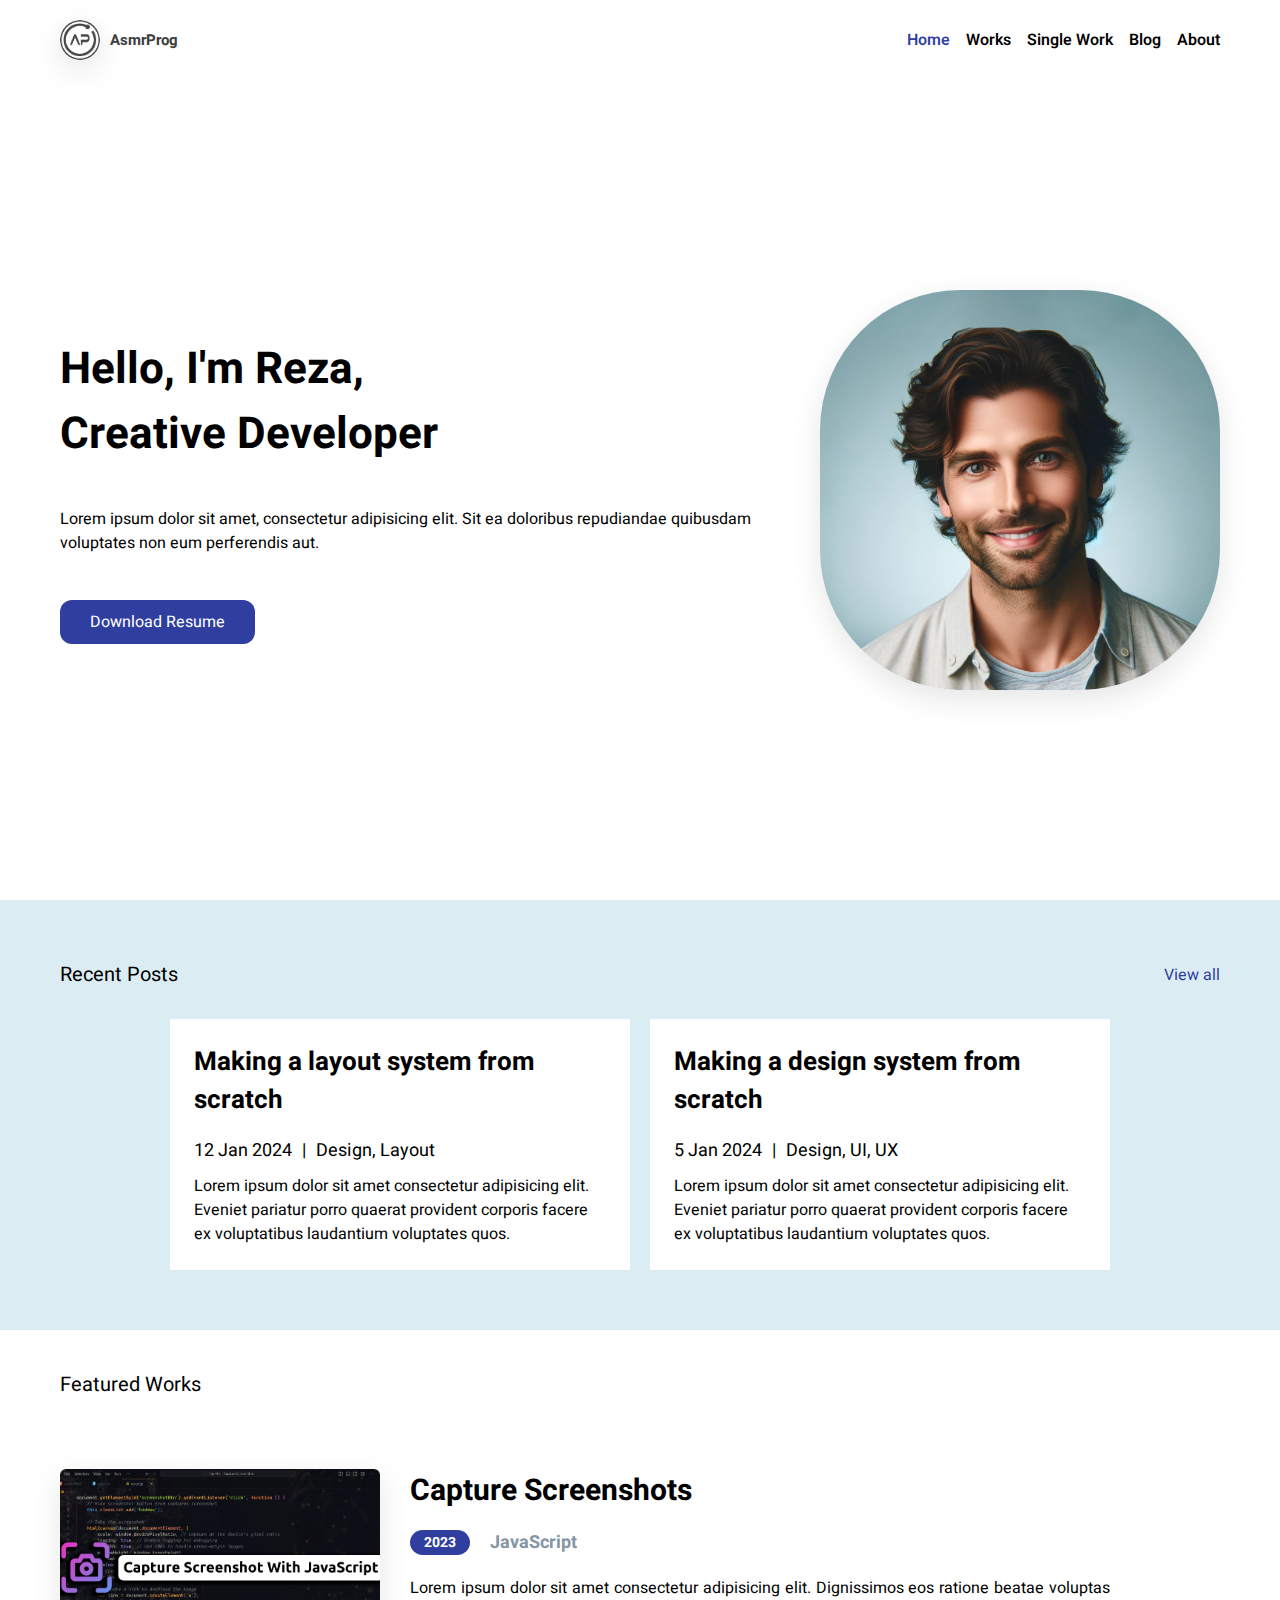
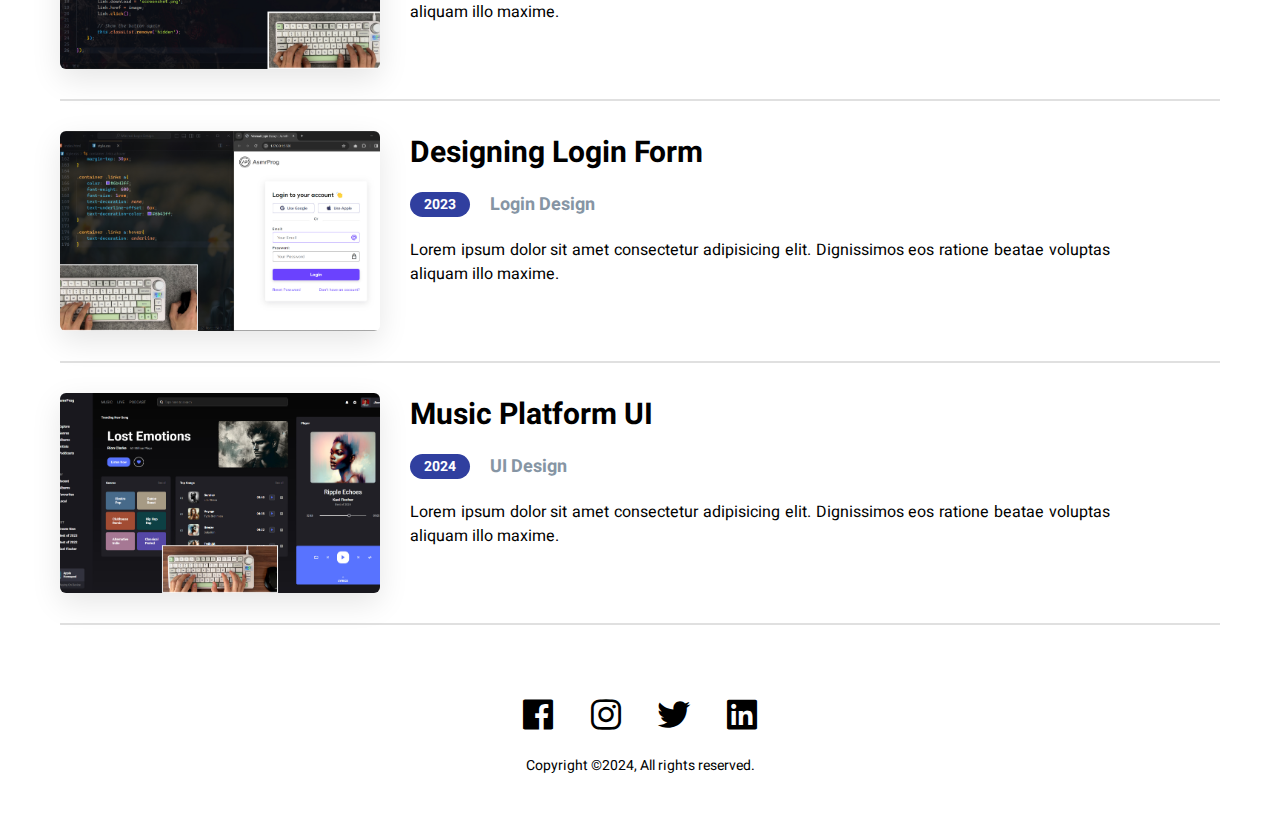
<file: C/definicionesdedatos/index.html>
<!DOCTYPE html>
<html lang="en">

<head>
    <meta charset="UTF-8">
    <meta name="viewport" content="width=device-width, initial-scale=1.0">
    <link href='https://unpkg.com/boxicons@2.1.4/css/boxicons.min.css' rel='stylesheet'>
    <link rel="stylesheet" href="style.css">
    <title>Personal Portfolio #06 | AsmrProg</title>
</head>

<body>

    <nav>
        <div class="logo">
            <img src="assets/logo.png">
            <a href="#">AsmrProg</a>
        </div>
        <div class="nav-links">
            <a class="selected" href="index.html">Home</a>
            <a href="works.html">Works</a>
            <a href="single-work.html">Single Work</a>
            <a href="blog.html">Blog</a>
            <a href="about.html">About</a>
        </div>
    </nav>

    <div class="main">
        <div class="info">
            <h1>Hello, I'm Reza, <br>Creative Developer</h1>
            <p>Lorem ipsum dolor sit amet, consectetur adipisicing elit. Sit ea doloribus repudiandae quibusdam
                voluptates non eum perferendis aut.</p>
            <button>Download Resume</button>
        </div>
        <img src="assets/profile-1.png">
    </div>

    <div class="recent">
        <div class="header">
            <h4>Recent Posts</h4>
            <a href="blog.html">View all</a>
        </div>
        <div class="posts">
            <div class="post-item">
                <h3>Making a layout system from scratch</h3>
                <div class="info">
                    <h5>12 Jan 2024</h5>
                    <h5>|</h5>
                    <h5>Design, Layout</h5>
                </div>
                <p>Lorem ipsum dolor sit amet consectetur adipisicing elit. Eveniet pariatur porro quaerat provident
                    corporis facere ex voluptatibus laudantium voluptates quos.</p>
            </div>
            <div class="post-item">
                <h3>Making a design system from scratch</h3>
                <div class="info">
                    <h5>5 Jan 2024</h5>
                    <h5>|</h5>
                    <h5>Design, UI, UX</h5>
                </div>
                <p>Lorem ipsum dolor sit amet consectetur adipisicing elit. Eveniet pariatur porro quaerat provident
                    corporis facere ex voluptatibus laudantium voluptates quos.</p>
            </div>
        </div>
    </div>

    <div class="separator">
        <h4>Featured Works</h4>
    </div>

    <div class="featured">
        <div class="item">
            <img src="assets/item-1.jpg">
            <div class="details">
                <h3>Capture Screenshots</h3>
                <div class="item-info">
                    <div class="year-badge">2023</div>
                    <h4>JavaScript</h4>
                </div>
                <p>Lorem ipsum dolor sit amet consectetur adipisicing elit. Dignissimos eos ratione beatae voluptas
                    aliquam illo maxime.</p>
            </div>
        </div>
        <div class="item">
            <img src="assets/item-2.jpg">
            <div class="details">
                <h3>Designing Login Form</h3>
                <div class="item-info">
                    <div class="year-badge">2023</div>
                    <h4>Login Design</h4>
                </div>
                <p>Lorem ipsum dolor sit amet consectetur adipisicing elit. Dignissimos eos ratione beatae voluptas
                    aliquam illo maxime.</p>
            </div>
        </div>
        <div class="item">
            <img src="assets/item-3.jpg">
            <div class="details">
                <h3>Music Platform UI</h3>
                <div class="item-info">
                    <div class="year-badge">2024</div>
                    <h4>UI Design</h4>
                </div>
                <p>Lorem ipsum dolor sit amet consectetur adipisicing elit. Dignissimos eos ratione beatae voluptas
                    aliquam illo maxime.</p>
            </div>
        </div>
    </div>

    <footer>
        <div class="socials">
            <i class='bx bxl-facebook-square'></i>
            <i class='bx bxl-instagram'></i>
            <i class='bx bxl-twitter'></i>
            <i class='bx bxl-linkedin-square'></i>
        </div>
        <p>Copyright ©2024, All rights reserved.</p>
    </footer>

</body>

</html>
</file>
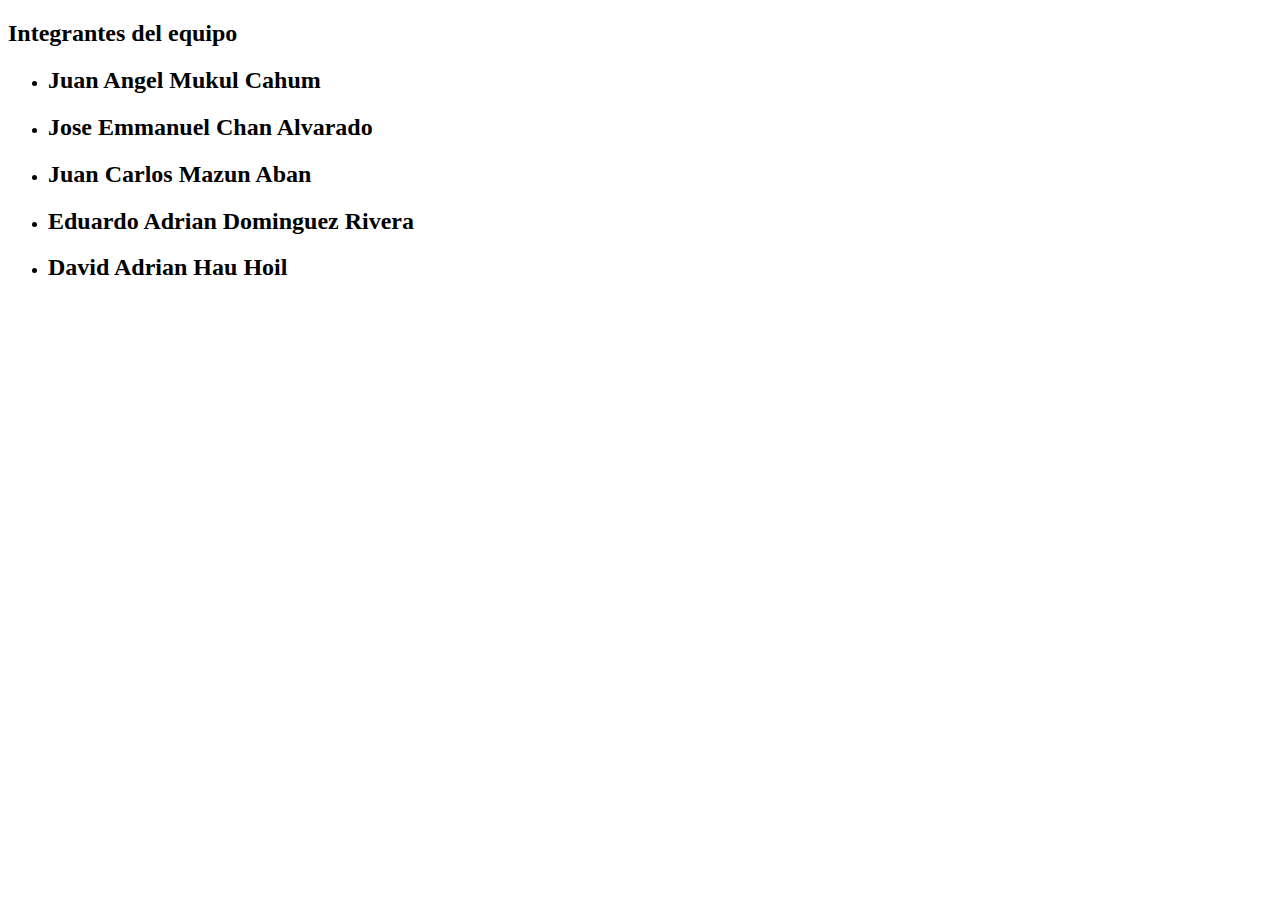
<file: integrantes.html>
<!DOCTYPE html>
<html lang="en">
<head>
    <meta charset="UTF-8">
    <meta name="viewport" content="width=device-width, initial-scale=1.0">
    <title>Integrantes del equipo</title>
</head>
<body>
    <h2>Integrantes del equipo</h2>
    <ul><li><h2>Juan Angel Mukul Cahum</h2></li></ul>
    <ul><li><h2>Jose Emmanuel Chan Alvarado</h2></li></ul>
    <ul><li><h2>Juan Carlos Mazun Aban</h2></li></ul>
    <ul><li><h2>Eduardo Adrian Dominguez Rivera</h2></li></ul>
    <ul><li><h2>David Adrian Hau Hoil</h2></li></ul>
</body>
</html>
</file>
<file: C/definicionesdedatos/style.css>
@import url('https://fonts.googleapis.com/css2?family=Heebo:wght@300;400;500;600;700;800&display=swap');

*{
    margin: 0;
    padding: 0;
    box-sizing: border-box;
    font-family: 'Heebo', sans-serif;
}

a{
    text-decoration: none;
    color: #000;
}

img{
    object-fit: cover;
    object-position: top;
    box-shadow: 0 10px 30px rgba(0, 0, 0, 0.1);
}

nav{
    padding: 20px 148px;
    background-color: #fff;
    display: flex;
    align-items: center;
    justify-content: space-between;
    font-weight: 600;
}

nav .logo{
    display: flex;
    align-items: center;
    gap: 10px;
}

nav .logo img{
    width: 40px;
    height: 40px;
    border-radius: 50%;
}

nav .logo a{
    font-size: 15px;
    color: #3e3e3e;
    font-weight: bold;
}

nav .nav-links{
    display: flex;
    gap: 16px;
}

nav .nav-links a{
    transition: color 0.3s ease;
}

nav .nav-links a:hover,
nav .nav-links a.selected{
    color: #303f9f;
}

.main {
    padding: 0 148px;
    display: flex;
    align-items: center;
    justify-content: space-between;
    gap: 50px;
    height: calc(100vh - 80px);
}

.main .info h1{
    font-size: 44px;
    margin-bottom: 40px;
}

.main .info p{
    font-size: 16px;
    margin-bottom: 45px;
    width: 100%;
}

.main .info button,
.content .post-list .post-item .buttons button{
    padding: 10px 30px;
    background: #303f9f;
    border: none;
    color: #fff;
    font-size: 16px;
    border-radius: 12px;
    cursor: pointer;
    transition: background 0.3s ease;
}

.main .info button:hover,
.content .post-list .post-item .buttons button:hover{
    background: #1a237e;
}

.main img{
    width: 400px;
    height: 400px;
    border-radius: 140px;
}

.recent{
    padding: 60px 148px;
    background-color: #dbedf2;
}

.recent .header{
    display: flex;
    align-items: center;
    justify-content: space-between;
    margin-bottom: 30px;
}

.recent .header h4,
.separator h4{
    font-size: 20px;
    font-weight: 400;
}

.recent .header a{
    color: #303f9f;
}

.recent .posts{
    display: flex;
    justify-content: center;
    gap: 20px;
}

.recent .posts .post-item{
    background-color: #fff;
    padding: 24px;
    width: 460px;
}

.recent .posts .post-item h3,
.content .post-list .post-item h3{
    font-size: 26px;
    margin-bottom: 18px;
}

.recent .posts .post-item .info,
.content .post-list .post-item .info{
    display: flex;
    gap: 10px;
    margin-bottom: 10px;
}

.recent .posts .post-item .info h5,
.content .post-list .post-item h5{
    font-size: 18px;
    font-weight: 400;
}

.recent .posts .post-item p{
    width: 400px;
}

.separator{
    padding: 40px 148px 0;
}

.separator h4{
    margin-bottom: 30px;
}

.featured{
    padding: 40px 290px 0;
}

.featured .item,
.works-list .item{
    display: flex;
    gap: 30px;
    margin-bottom: 30px;
    padding-bottom: 30px;
    border-bottom: 2px solid #e0e0e0;
}

.featured .item img,
.works-list .item img{
    width: 320px;
    height: 200px;
    border-radius: 6px;
}

.featured .item .details h3,
.works-list .item h3{
    font-size: 30px;
    margin-bottom: 16px;
}

.featured .item .details .item-info,
.works-list .item .details .item-info{
    display: flex;
    align-items: center;
    gap: 20px;
    margin-bottom: 20px;
}

.featured .item .details .item-info .year-badge,
.works-list .item .details .item-info .year-badge,
.content .work-info .year-badge{
    background-color: #303f9f;
    padding: 2px 14px;
    color: #fff;
    border-radius: 16px;
    font-size: 14px;
    font-weight: bold;
}

.featured .item .details .item-info h4,
.works-list .item .details .item-info h4{
    color: #8695a4;
    font-size: 18px;
}

.featured .item .details p,
.works-list .item .details p{
    width: 700px;
    text-align: justify;
}

footer{
    padding: 40px 0;
    display: flex;
    flex-direction: column;
    align-items: center;
}

footer .socials{
    display: flex;
    align-items: center;
    gap: 28px;
    margin-bottom: 20px;
}

footer .socials i{
    font-size: 40px;
    cursor: pointer;
    transition: color 0.3s ease;
}

footer .socials i:hover{
    color: #303f9f;
}

footer p{
    font-size: 14px;
}

.page-title{
    padding: 80px 234px 20px;
    width: 100%;
}

.content{
    padding: 30px 148px 60px;
    display: flex;
    flex-direction: column;
    align-items: center;
}

.content .work-info{
    display: flex;
    align-items: center;
    justify-content: flex-start;
    gap: 20px;
    width: 970px;
}

.content .work-info .category{
    color: #8695a4;
    font-size: 18px;
}

.content>p{
    width: 970px;
    font-size: 15px;
    margin: 20px 0;
}

.content>img{
    width: 970px;
    margin: 30px 0;
    border-radius: 20px;
}

.content>h1,
.content>h2,
.content>h3{
    width: 970px;
}

.content .post-list{
    display: flex;
    flex-direction: column;
    gap: 20px;
}

.content .post-list .post-item{
    background-color: #dbedf2;
    padding: 24px;
    width: 960px;
    border-radius: 10px;
}

.content .post-list .post-item .buttons{
    margin-top: 30px;
    display: flex;
    align-items: center;
    justify-content: flex-end;
    gap: 10px;
}

.content .post-list .post-item .buttons button{
    font-size: 14px;
    padding: 6px 20px;
}

.content .post-list .post-item .buttons i{
    font-size: 22px;
    cursor: pointer;
    transition: color 0.3s ease;
}

.content .post-list .post-item .buttons i:hover{
    color: #303f9f;
}

.content .container{
    background-color: #dbedf2;
    padding: 30px;
    display: flex;
    align-items: center;
    gap: 30px;
    width: 970px;
    border-radius: 20px;
}

.content .container img{
    width: 300px;
    height: 300px;
    border-radius: 20px;
}

.content .container h2{
    margin-bottom: 20px;
    font-size: 30px;
}

.content .container .about>p{
    text-align: justify;
}

.content .container .about .email{
    font-weight: bold;
    margin-top: 30px;
    font-size: 14px;
}

@media screen and (max-width: 1400px) {
    
    nav{
        padding: 20px 60px;
    }

    .main{
        padding: 0 60px;
    }

    .recent{
        padding: 60px;
    }

    .featured,
    .separator{
        padding: 40px 60px 0;
    }

    .page-title{
        padding: 80px 60px 20px;
    }

}

@media screen and (max-width: 1200px) {
    
    nav{
        padding: 20px 40px;
    }

    .main{
        padding: 0 40px;
    }

    .main img{
        width: 340px;
        height: 340px;
    }

    .recent{
        padding: 40px;
    }

    .featured,
    .separator{
        padding: 40px 40px 0;
    }

    .featured .item .details p,
    .works-list .item .details p{
        width: 100%;
    }

    .page-title{
        padding: 80px 40px 20px;
    }

    .content .work-info,
    .content>p,
    .content>img,
    .content>h1,
    .content>h2,
    .content>h3,
    .content .post-list .post-item,
    .content .container{
        width: 100%;
    }

    .content .container img{
        width: 250px;
        height: 250px;
    }

    .content .container h2{
        font-size: 24px;
        margin-bottom: 10px;
    }

    .content .container .about>p{
        font-size: 14px;
    }

}

@media screen and (max-width: 992px) {
    
    nav{
        padding: 20px;
    }

    .main{
        padding: 0 20px;
    }

    .main img{
        width: 300px;
        height: 300px;
    }

    .main .info h1{
        font-size: 34px;
    }

    .main .info p{
        font-size: 15px;
    }

    .main .info button{
        font-size: 15px;
        padding: 8px 22px;
    }

    .recent{
        padding: 40px 20px;
    }

    .recent .posts .post-item{
        width: 100%;
    }

    .recent .posts .post-item h3,
    .content .post-list .post-item h3{
        font-size: 20px;
    }

    .recent .posts .post-item .info h5,
    .content .post-list .post-item .info h5{
        font-size: 14px;
    }

    .recent .posts .post-item p{
        width: 100%;
        font-size: 14px;
    }

    .featured,
    .separator{
        padding: 40px 20px 0;
    }

    .featured .item,
    .works-list .item{
        flex-direction: column;
        padding: 0 20px 30px;
    }

    .featured .item img,
    .works-list .item img{
        width: 100%;
        height: auto;
    }

    .featured .item .details h3,
    .works-list .details .item h3{
        font-size: 24px;
        margin-bottom: 12px;
    }

    .featured .item .details .item-info .year-badge,
    .works-list .item .details .item-info .year-badge{
        font-size: 12px;
    }

    .featured .item .details .item-info h4,
    .works-list .item .details .item-info h4{
        font-size: 15px;
    }

    .featured .item .details p,
    .works-list .item .details p{
        font-size: 14px;
    }

    .content{
        padding: 30px 20px 60px;
    }

    .content .container h2{
        font-size: 20px;
    }

    .content .container .about>p{
        font-size: 13px;
    }

}

@media screen and (max-width: 768px) {
    
    nav{
        justify-content: center;
    }

    nav .logo{
        display: none;
    }

    .main{
        flex-direction: column;
        justify-content: space-around;
        margin: 40px 0;
        height: auto;
    }

    .main .info h1{
        font-size: 30px;
        margin-bottom: 16px;
    }

    .main .info p{
        margin-bottom: 16px;
    }

    .main .info button{
        padding: 6px 20px;
        font-size: 13px;
    }

    .main img{
        margin-top: 20px;
        width: 100%;
        height: auto;
        border-radius: 50px;
    }

    .recent .posts,
    .content .container{
        flex-direction: column;
    }

    .content .container img{
        width: 100%;
        height: auto;
    }

}
</file>
